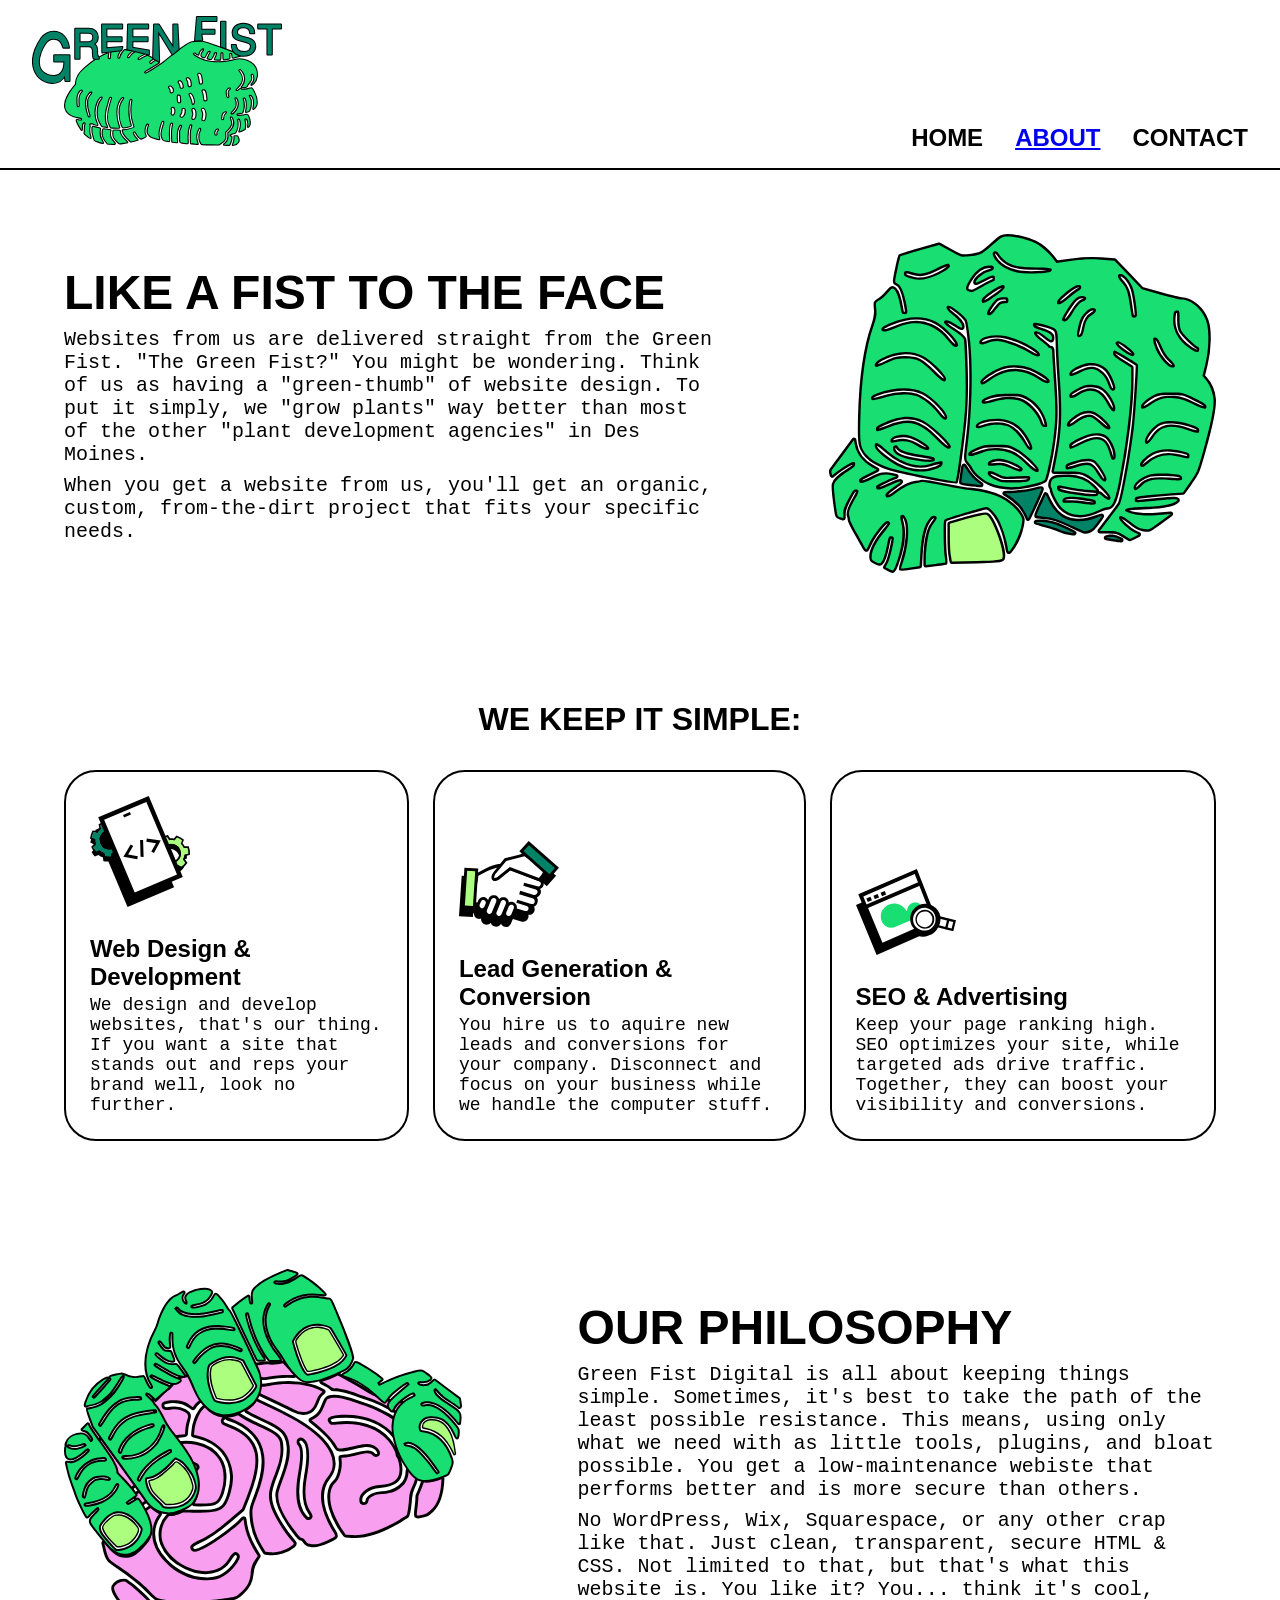
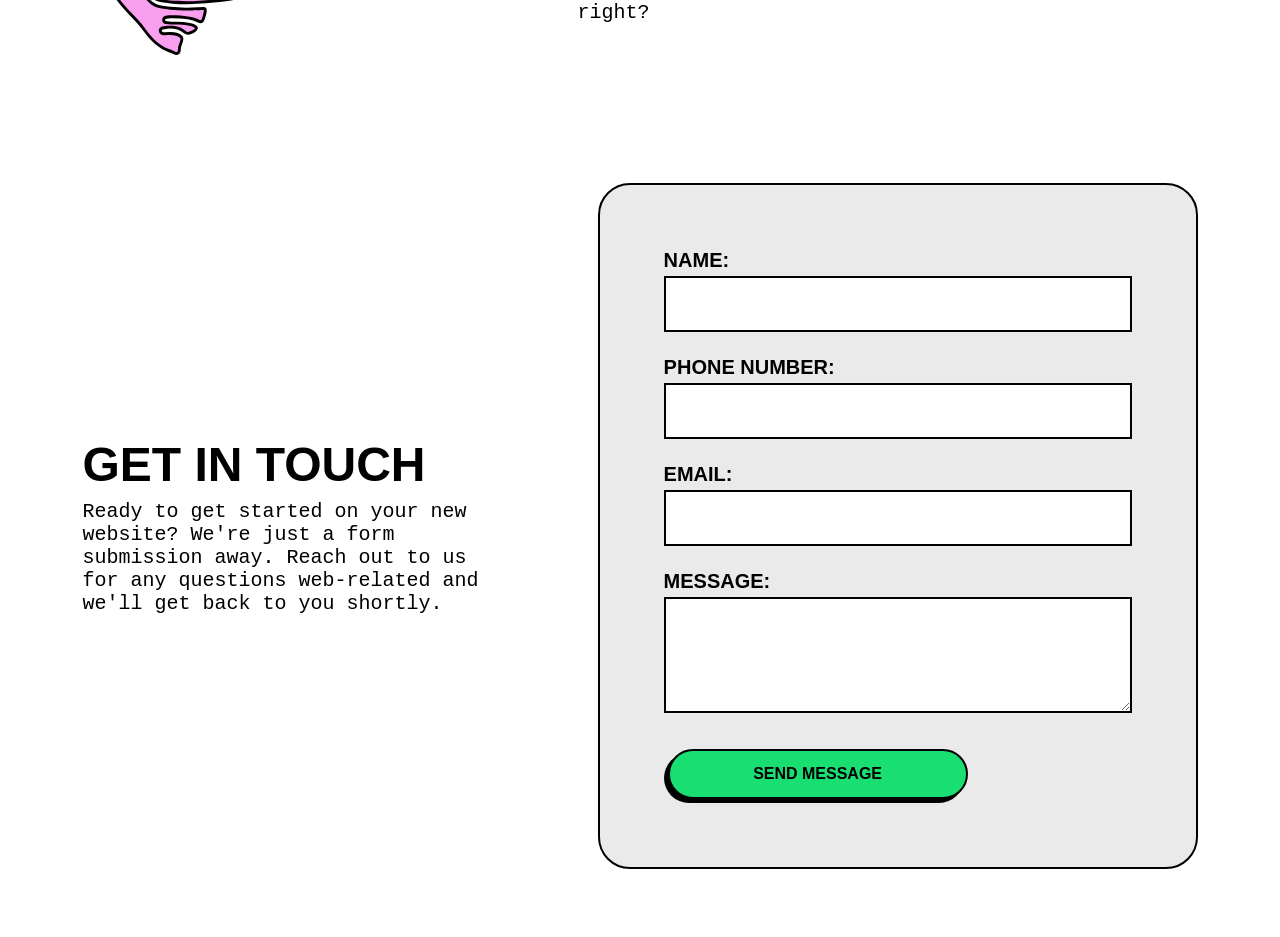
<file: index.html>
<!DOCTYPE html>
<html lang="en">

<head>
    <meta charset="UTF-8">
    <meta name="viewport" content="width=device-width, initial-scale=1.0">
    <link rel="stylesheet" href="styles.css">
    <title>Green Fist Digital</title>
</head>

<body>
    <header>
        <img src="content/green-fist-logo.svg" alt="" class="header-logo">
        <nav>
            <ul>
                <li class="nav-link"><a href="#"></a>Home</li>
                <li class="nav-link"><a href="web-design.html">About</a></li>
                <li class="nav-link"><a href="#"></a>Contact</li>
            </ul>
        </nav>
    </header>

    <section class="banner">
        <div class="banner-box">
            <h1 class="heading-main">Like a Fist to the Face</h1>
            <p class="text-main">Websites from us are delivered straight from the Green Fist. "The Green Fist?" You
                might be wondering.
                Think of us as having a
                "green-thumb" of website design. To put it simply, we "grow plants" way better than most of
                the other
                "plant development agencies" in Des Moines.
            </p>
            <p class="text-main">
                When you get a website from us, you'll get an organic, custom, from-the-dirt project that fits your
                specific needs.</p>
        </div>
        <img src="content/green-fist-punch.svg" alt="" class="banner-img">
    </section>

    <!-- Card Section -->
    <section class="card-section">
        <h1 class="heading-2">We Keep it Simple:</h1>
        <div class="card-container">
            <div class="card">
                <img src="content/code-mobile-svgrepo-com.svg" alt="" class="card-icon">
                <h2 class="card-heading">Web Design & Development</h2>
                <p class="card-text">We design and develop websites, that's our thing. If you want a site that
                    stands out and reps your brand well, look no further.</p>
            </div>
            <div class="card">
                <img src="content/partners-svgrepo-com.svg" alt="" class="card-icon">
                <h2 class="card-heading">Lead Generation & Conversion</h2>
                <p class="card-text">You hire us to aquire new leads and conversions for your company. Disconnect
                    and
                    focus on
                    your business while we handle the computer stuff.</p>
            </div>
            <div class="card">
                <img src="content/search-svgrepo-com.svg" alt="" class="card-icon">
                <h2 class="card-heading">SEO & Advertising</h2>
                <p class="card-text">Keep your page ranking high. SEO
                    optimizes your site, while targeted ads drive traffic. Together, they can boost your visibility
                    and
                    conversions.</p>
            </div>
        </div>
    </section>

    <!-- About Section -->
    <section class="banner">
        <img src="content/brain-fist.svg" alt="" class="about-img">
        <div class="banner-box">
            <h1 class="heading-main">Our Philosophy</h1>
            <p class="text-main">Green Fist Digital is all about keeping things simple. Sometimes, it's best to take the
                path of the least possible resistance. This means, using only what we need with as little tools,
                plugins, and bloat possible. You get a low-maintenance webiste that performs better and is more secure
                than others.
            </p>
            <p class="text-main">
                No WordPress, Wix, Squarespace, or any other crap like that. Just clean, transparent, secure HTML & CSS.
                Not limited to that, but that's what this website is. You like it? You... think it's cool, right?
            </p>
        </div>
    </section>

    <!-- Contact Section -->
    <section class="contact-section">
        <div id="contact-box" class="banner-box">
            <h1 class="heading-main">Get In Touch</h1>
            <p class="text-main">Ready to get started on your new website? We're just a form submission away. Reach out
                to us for any questions web-related and we'll get back to you shortly.
            </p>
        </div>
        <div class="form-container">
            <form action="your-server-endpoint" method="POST">
                <label for="name">Name:</label>
                <input type="text" id="name" name="name" required>

                <label for="phone">Phone Number:</label>
                <input type="tel" id="phone" name="phone" required>

                <label for="email">Email:</label>
                <input type="email" id="email" name="email" required>

                <label for="message">Message:</label>
                <textarea id="message" name="message" rows="4" required></textarea>

                <button type="submit" class="submit-btn">Send Message</button>
            </form>
        </div>
    </section>
</body>

</html>
</file>
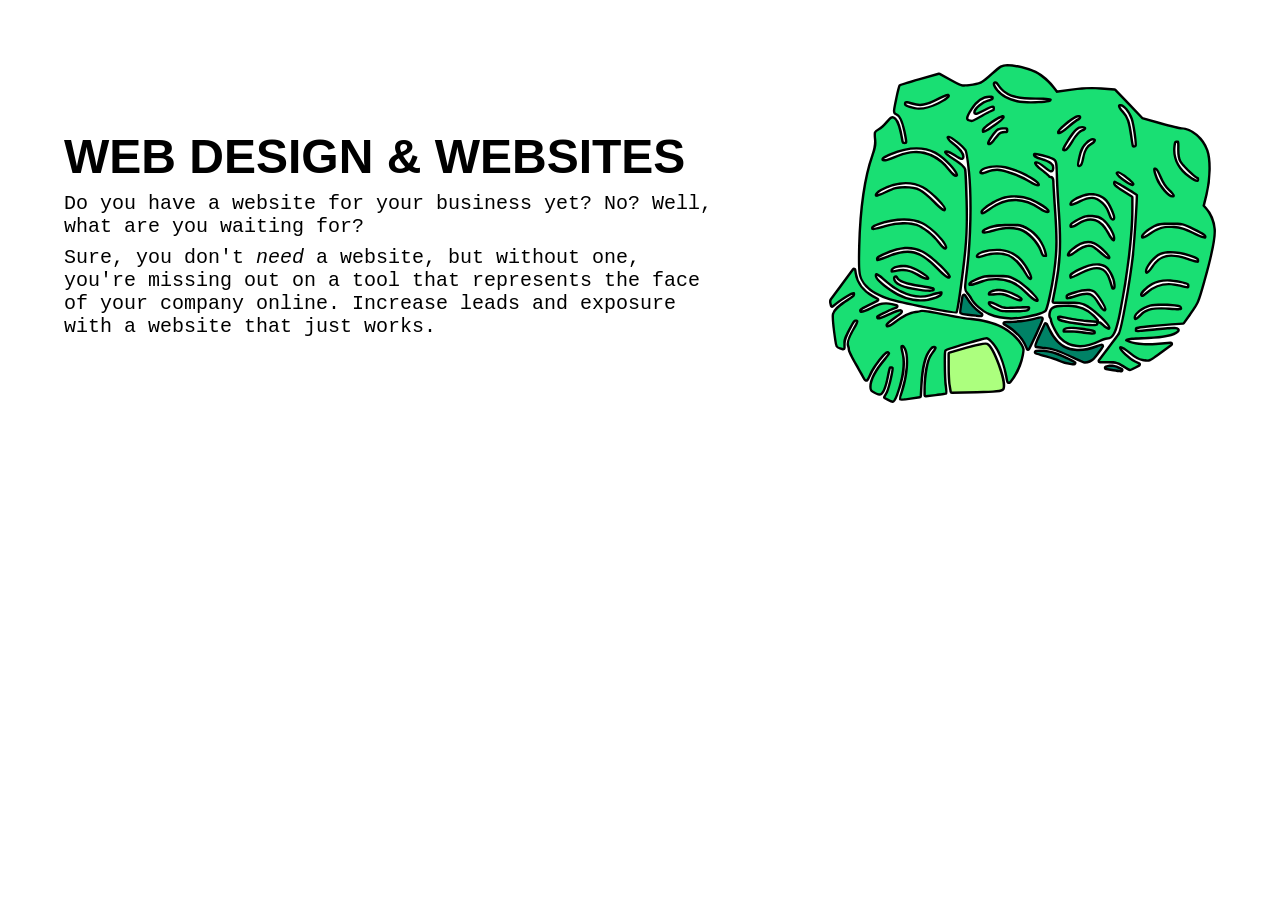
<file: web-design.html>
<!DOCTYPE html>
<html lang="en">

<head>
    <meta charset="UTF-8">
    <meta name="viewport" content="width=device-width, initial-scale=1.0">
    <link rel="stylesheet" href="styles.css">
    <title>Web Design & Development</title>
</head>

<body>
    <section class="banner">
        <div class="banner-box">
            <h1 class="heading-main">Web Design & Websites</h1>
            <p class="text-main">Do you have a website for your business yet? No? Well, what are you waiting for?
            </p>
            <p class="text-main">
                Sure, you don't <i>need</i> a website, but without one, you're missing out on a tool that represents the
                face of your company online. Increase leads and exposure with a website that just works.
            </p>
        </div>
        <img src="content/green-fist-punch.svg" alt="" class="banner-img">
    </section>
</body>

</html>
</file>
<file: styles.css>
:root {
  --light-green: #acff7e;
  --green: #19df73;
  --dark-green: #008266;
}

* {
  margin: 0;
  padding: 0;
  box-sizing: border-box;
}
body {
  margin: 0;
}

h1,
h2,
h3,
h4,
ul,
label,
.submit-btn {
  font-family: Helvetica, Verdana, Geneva, Tahoma, sans-serif;
}

.heading-main {
  font-size: 48px;
  text-transform: uppercase;
}

.heading-2 {
  font-size: 32px;
  text-transform: uppercase;
}

.card-heading {
  font-size: 24px;
}

p,
input {
  font-family: "Courier New", Courier, monospace;
  margin: 0;
}

.text-main {
  font-size: 20px;
}

.card-text {
  font-size: 18px;
}

.header-logo {
  width: 250px;
}

header {
  display: flex;
  justify-content: space-between;
  align-items: baseline;
  padding: 16px 32px;
  border-bottom: 2px solid black;
}

ul {
  list-style-type: none;
  display: flex;
  gap: 32px;
  text-transform: uppercase;
  font-weight: 600;
  font-size: 24px;
}

/* Banner */

.banner {
  padding: 5%;
  background-color: rgb(255, 255, 255);
  display: flex;
  justify-content: center;
  align-items: center;
  gap: 10%;
}

.banner-box {
  max-width: 650px;
  min-width: 400px;
  display: flex;
  flex-direction: column;
  gap: 8px;
}

.banner-img {
  width: 450px;
}

/* Card Section */

.card-section {
  padding: 5%;
  gap: 32px;
  display: flex;
  flex-direction: column;
  justify-content: center;
  align-items: center;
}

.card-container {
  display: flex;
  gap: 24px;
  justify-content: center;
  align-items: stretch;
}

.card {
  display: flex;
  flex-direction: column;
  justify-content: end;
  align-items: left;
  height: auto;
  max-width: 450px;
  min-width: none;
  padding: 24px;
  gap: 4px;
  border: 2px solid black;
  border-radius: 32px;
  transition: 350ms;
}

.card:hover {
  transform: translateY(-12px);
}

.card-icon {
  width: 100px;
  padding-bottom: 24px;
}

/* About Section */
.about-img {
  width: 520px;
}

/* Contact Section */
.contact-section {
  padding: 5%;
  display: flex;
  justify-content: center;
  align-items: center;
  gap: 10%;
}

.form-container {
  padding: 64px;
  width: 600px;
  background-color: rgb(234, 234, 234);
  border: 2px solid black;
  border-radius: 32px;
}

form {
  display: flex;
  flex-direction: column;
  width: 100%;
}

label {
  text-transform: uppercase;
  margin-bottom: 4px;
  font-weight: 600;
  font-size: 20px;
}

input,
textarea {
  margin-bottom: 24px;
  padding: 16px 8px;
  font-size: 18px;
  border: 2px solid black;
}

.submit-btn {
  width: 300px;
  height: 50px;
  text-transform: uppercase;
  font-size: 16px;
  font-weight: 600;
  border: 2px solid black;
  border-radius: 32px;
  margin-top: 16px;
  background-color: var(--green);
  box-shadow: -4px 4px black;
  transform: translate(4px, -4px);
  transition: 350ms;
}

.submit-btn:hover {
  transform: translate(0);
  box-shadow: none;
}

#contact-box {
  width: 400px;
}

@media only screen and (max-width: 768px) {
  .heading-main {
    font-size: 24px;
  }

  .text-main {
    font-size: 18px;
  }

  /* Header */
  header {
    padding: 8px;
  }
  .header-logo {
    width: 150px;
  }

  ul {
    font-size: 16px;
    gap: 8px;
  }

  /* Banner */
  .banner {
    flex-direction: column;
    gap: 24px;
  }
  .banner-box {
    min-width: 0;
    gap: 8px;
  }
  .banner-img {
    width: 90%;
  }

  /* Card Sectoin */

  .heading-2 {
    font-size: 21px;
  }
  .card-section {
    gap: 12px;
  }
  .card-container {
    flex-direction: column;
    gap: 12px;
  }
  .card-heading {
    font-size: 18px;
  }
  .card-text {
    font-size: 16px;
  }
  .card-icon {
    width: 100px;
  }

  /* About Section */
  .about-img {
    width: 90%;
  }

  /* Form Section */
  .contact-section {
    flex-direction: column;
    gap: 24px;
  }

  .form-container {
    width: 100%;
    padding: 24px;
  }

  #contact-box {
    width: 100%;
  }
  label {
    font-size: 14px;
  }
  input {
    font-size: 16px;
    padding: 8px;
    margin-bottom: 16px;
  }

  .submit-btn {
    height: auto;
    height: 35px;
    margin-top: 0;
    font-size: 14px;
  }
}
</file>
